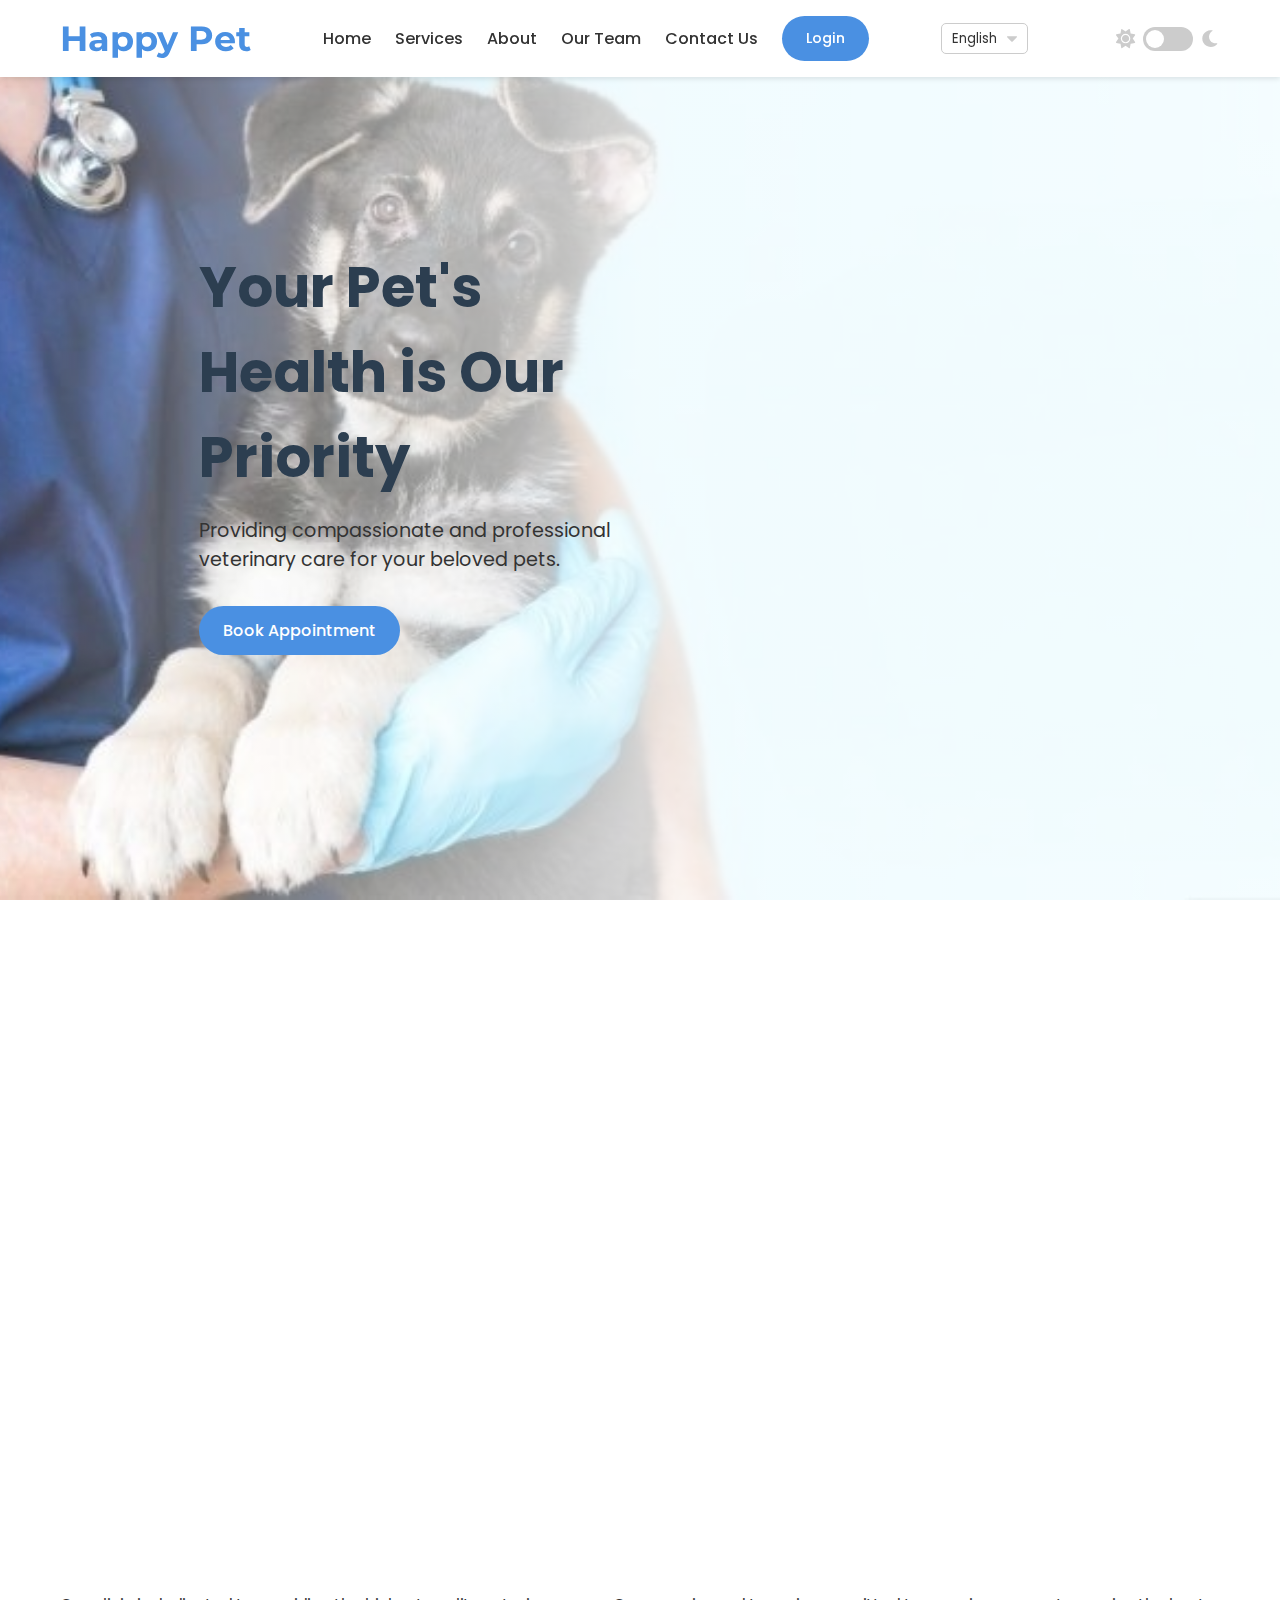
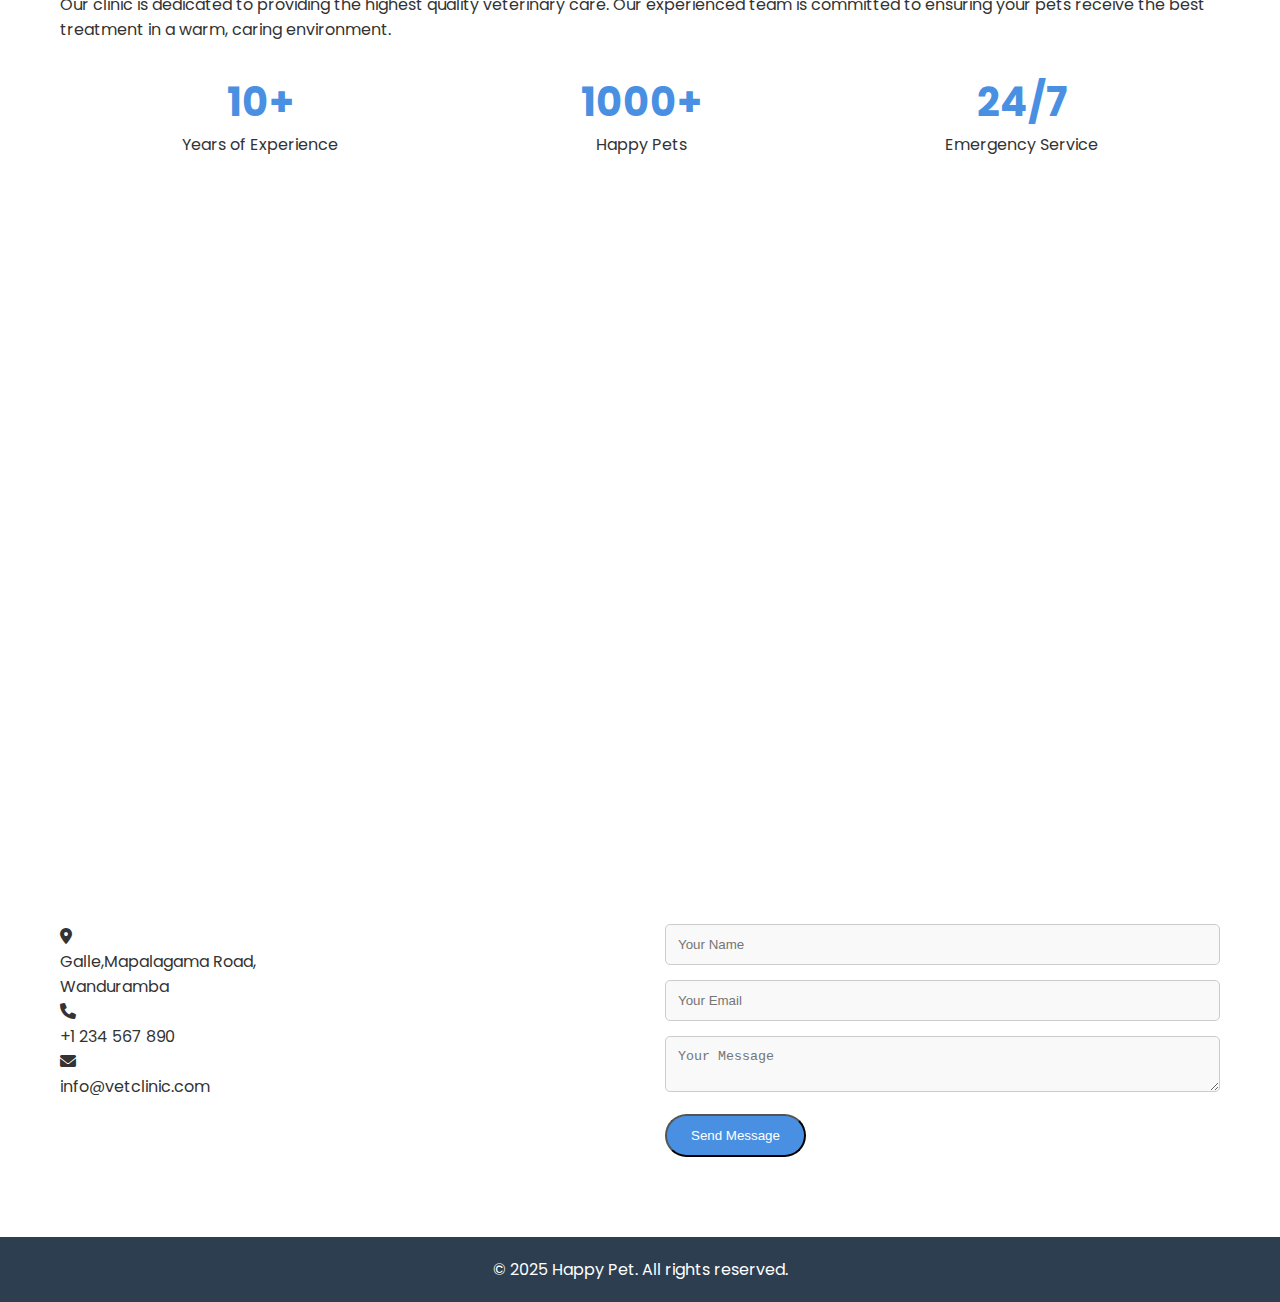
<file: index.html>
<!DOCTYPE html>
<html lang="en">
<head>
    <meta charset="UTF-8">
    <meta name="viewport" content="width=device-width, initial-scale=1.0">
    <title>Happy Pet</title>
    <link rel="stylesheet" href="styles.css">
    <link rel="stylesheet" href="https://cdnjs.cloudflare.com/ajax/libs/font-awesome/6.0.0/css/all.min.css">
    <link rel="preconnect" href="https://fonts.googleapis.com">
<link rel="preconnect" href="https://fonts.gstatic.com" crossorigin>
<link href="https://fonts.googleapis.com/css2?family=Montserrat:wght@700&family=Poppins:wght@300;400;500;600;700&display=swap" rel="stylesheet">
</head>
<body>
    <nav class="navbar">
        <div class="container">
            <div class="logo">
                <h1>Happy Pet</h1>
            </div>
            <ul class="nav-links">
                <li><a href="#home">Home</a></li>
                <li><a href="#services">Services</a></li>
                <li><a href="#about">About</a></li>
                <li><a href="#team">Our Team</a></li>
                <li><a href="#contact">Contact Us</a></li>
                <li><a href="login.html" class="btn primary nav-login-btn">Login</a></li>
            </ul>
            <div class="language-selector">
                <select id="languageChanger">
                    <option value="en">English</option>
                    <option value="si">සිංහල</option>
                    <option value="ta">தமிழ்</option>
                </select>
            </div>
            <div class="theme-toggle">
                <i class="fas fa-sun"></i>
                <label class="theme-switch">
                    <input type="checkbox" id="themeToggle">
                    <span class="slider"></span>
                </label>
                <i class="fas fa-moon"></i>
            </div>
            <div class="mobile-menu">
                <i class="fas fa-bars"></i>
            </div>
        </div>
    </nav>

    <section id="home" class="hero">
        <div class="container">
            <div class="hero-content">
                <h1>Your Pet's Health is Our Priority</h1>
                <p>Providing compassionate and professional veterinary care for your beloved pets.</p>
                <div class="cta-buttons">
                    <a href="appointment.html" class="btn primary">Book Appointment</a>
                </div>
            </div>
        </div>
    </section>

    <section id="services" class="services">
        <div class="container">
            <h2>Our Services</h2>
            <div class="services-grid">
                <div class="service-card">
                    <i class="fas fa-heartbeat"></i>
                    <h3>General Check-ups</h3>
                    <p>Regular health assessments and preventive care.</p>
                </div>
                <div class="service-card">
                    <i class="fas fa-syringe"></i>
                    <h3>Vaccinations</h3>
                    <p>Complete vaccination schedules for all pets.</p>
                </div>
                <div class="service-card">
                    <i class="fas fa-tooth"></i>
                    <h3>Dental Care</h3>
                    <p>Professional teeth cleaning and oral health.</p>
                </div>
                <div class="service-card">
                    <i class="fas fa-stethoscope"></i>
                    <h3>Emergency Care</h3>
                    <p>24/7 emergency veterinary services.</p>
                </div>
            </div>
        </div>
    </section>

    <section id="about" class="about">
        <div class="container">
            <h2>About Us</h2>
            <div class="about-content">
                <div class="about-text">
                    <p>Our clinic is dedicated to providing the highest quality veterinary care. Our experienced team is committed to ensuring your pets receive the best treatment in a warm, caring environment.</p>
                    <div class="stats">
                        <div class="stat-item">
                            <h3>10+</h3>
                            <p>Years of Experience</p>
                        </div>
                        <div class="stat-item">
                            <h3>1000+</h3>
                            <p>Happy Pets</p>
                        </div>
                        <div class="stat-item">
                            <h3>24/7</h3>
                            <p>Emergency Service</p>
                        </div>
                    </div>
                </div>
            </div>
        </div>
    </section>

    <section id="team" class="team">
        <div class="container">
            <h2>Our Team</h2>
            <div class="team-grid">
                <div class="team-member">
                    <img src="doctor.png" alt="Dr. John Smith">
                    <h3>Dr. John Smith</h3>
                    <p>Chief Veterinarian</p>
                </div>
                <div class="team-member">
                    <img src="doctor.png" alt="Dr. Sarah Johnson">
                    <h3>Dr. Sarah Johnson</h3>
                    <p>Veterinary Surgeon</p>
                </div>
                <div class="team-member">
                    <img src="doctor.png" alt="Dr. Michael Brown">
                    <h3>Dr. Michael Brown</h3>
                    <p>Veterinary Specialist</p>
                </div>
            </div>
        </div>
    </section>

    <section id="contact" class="contact">
        <div class="container">
            <h2>Contact Us</h2>
            <div class="contact-grid">
                <div class="contact-info">
                    <div class="info-item"><i class="fas fa-map-marker-alt"></i><p>Galle,Mapalagama Road,<br>Wanduramba</p></div>
                    <div class="info-item"><i class="fas fa-phone"></i><p>+1 234 567 890</p></div>
                    <div class="info-item"><i class="fas fa-envelope"></i><p>info@vetclinic.com</p></div>
                </div>
                <form class="contact-form" id="contact-form">
                    <input type="text" placeholder="Your Name" required>
                    <input type="email" placeholder="Your Email" required>
                    <textarea placeholder="Your Message" required></textarea>
                    <button type="submit" class="btn primary">Send Message</button>
                </form>
                    <div id="confirmation-message" style="display: none;">
                        <h3>Thank You!</h3>
                        <p>Your message has been sent successfully.</p>
                    </div>
            </div>
        </div>
    </section>

    <footer>
        <div class="container">
            <p>&copy; 2025 Happy Pet. All rights reserved.</p>
        </div>
    </footer>

    <script src="script.js"></script>
</body>
</html>
</file>
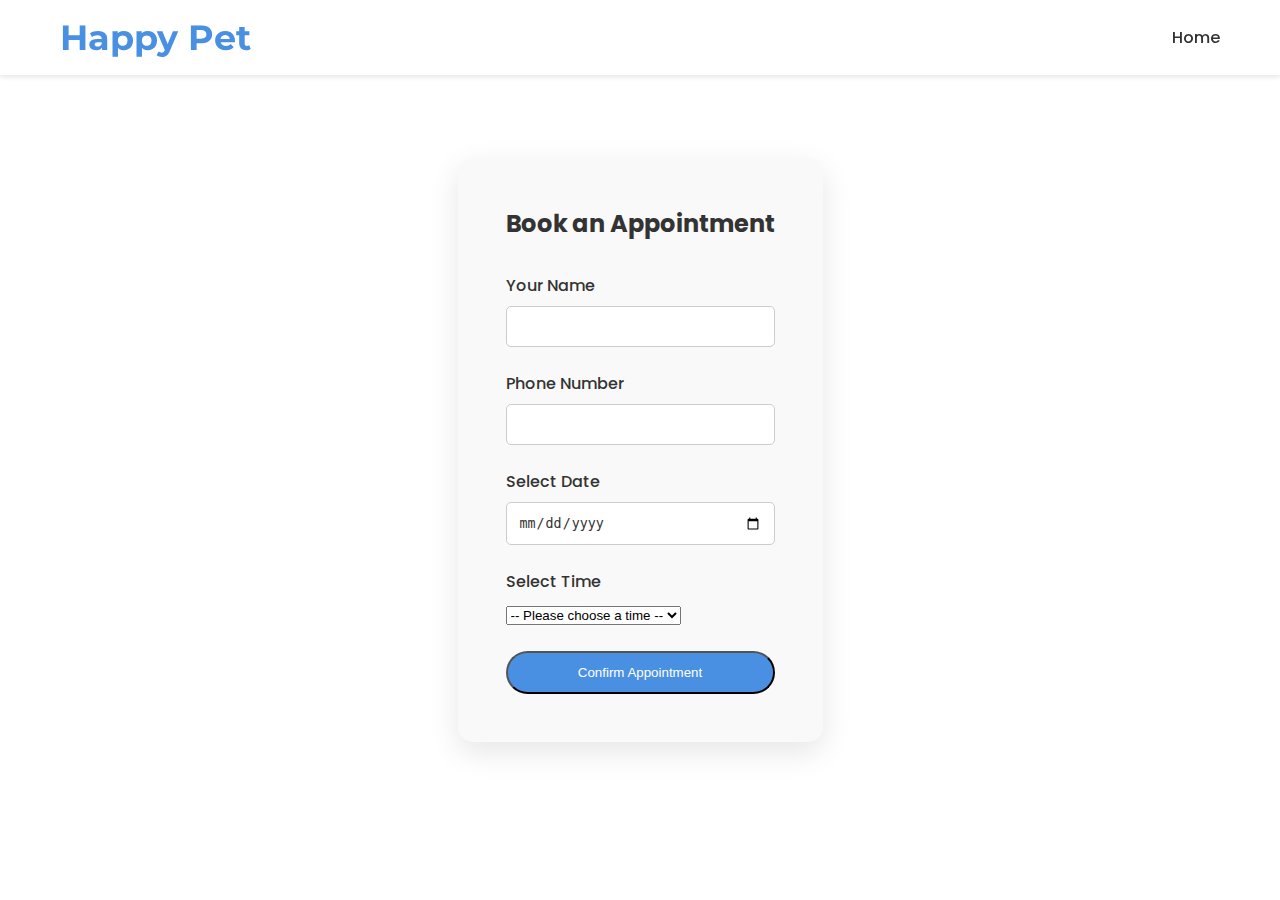
<file: appointment.html>
<!DOCTYPE html>
<html lang="en">
<head>
    <meta charset="UTF-8">
    <meta name="viewport" content="width=device-width, initial-scale=1.0">
    <title>Book Appointment - Happy Pet</title>
    <link rel="stylesheet" href="styles.css">
    <link rel="stylesheet" href="https://cdnjs.cloudflare.com/ajax/libs/font-awesome/6.0.0/css/all.min.css">
    <link href="https://fonts.googleapis.com/css2?family=Montserrat:wght@700&family=Poppins:wght@300;400;500;600;700&display=swap" rel="stylesheet">
</head>
<body class="appointment-page-body">
    <nav class="navbar">
        <div class="container">
            <div class="logo">
                <a href="index.html" style="text-decoration: none;"><h1>Happy Pet</h1></a>
            </div>
            <ul class="nav-links">
                <li><a href="index.html">Home</a></li>
            </ul>
        </div>
    </nav>

    <main class="appointment-main">
        <div class="container">
            <div class="appointment-box">
                <h2>Book an Appointment</h2>
                <form id="appointment-form">
                    <div class="input-group">
                        <label for="name">Your Name</label>
                        <input type="text" id="name" name="name" required>
                    </div>
                    <div class="input-group">
                        <label for="phone">Phone Number</label>
                        <input type="tel" id="phone" name="phone" required>
                    </div>
                    <div class="input-group">
                        <label for="date">Select Date</label>
                        <input type="date" id="date" name="date" required>
                    </div>
                    <div class="input-group">
                        <label for="time">Select Time</label>
                        <select id="time" name="time" required>
                            <option value="">-- Please choose a time --</option>
                            <option value="09:00">9:00 AM</option>
                            <option value="10:00">10:00 AM</option>
                            <option value="11:00">11:00 AM</option>
                            <option value="12:00">12:00 PM</option>
                            <option value="14:00">2:00 PM</option>
                            <option value="15:00">3:00 PM</option>
                            <option value="16:00">4:00 PM</option>
                        </select>
                    </div>
                    <button type="submit" class="btn primary" style="width: 100%;">Confirm Appointment</button>
                </form>
                <div id="appointment-confirmation" style="display: none; text-align: center;">
                    <h3>Thank You!</h3>
                    <p>Your appointment has been successfully booked. We look forward to seeing you and your pet!</p>
                </div>
            </div>
        </div>
    </main>

    <script src="script.js"></script>
</body>
</html>
</file>
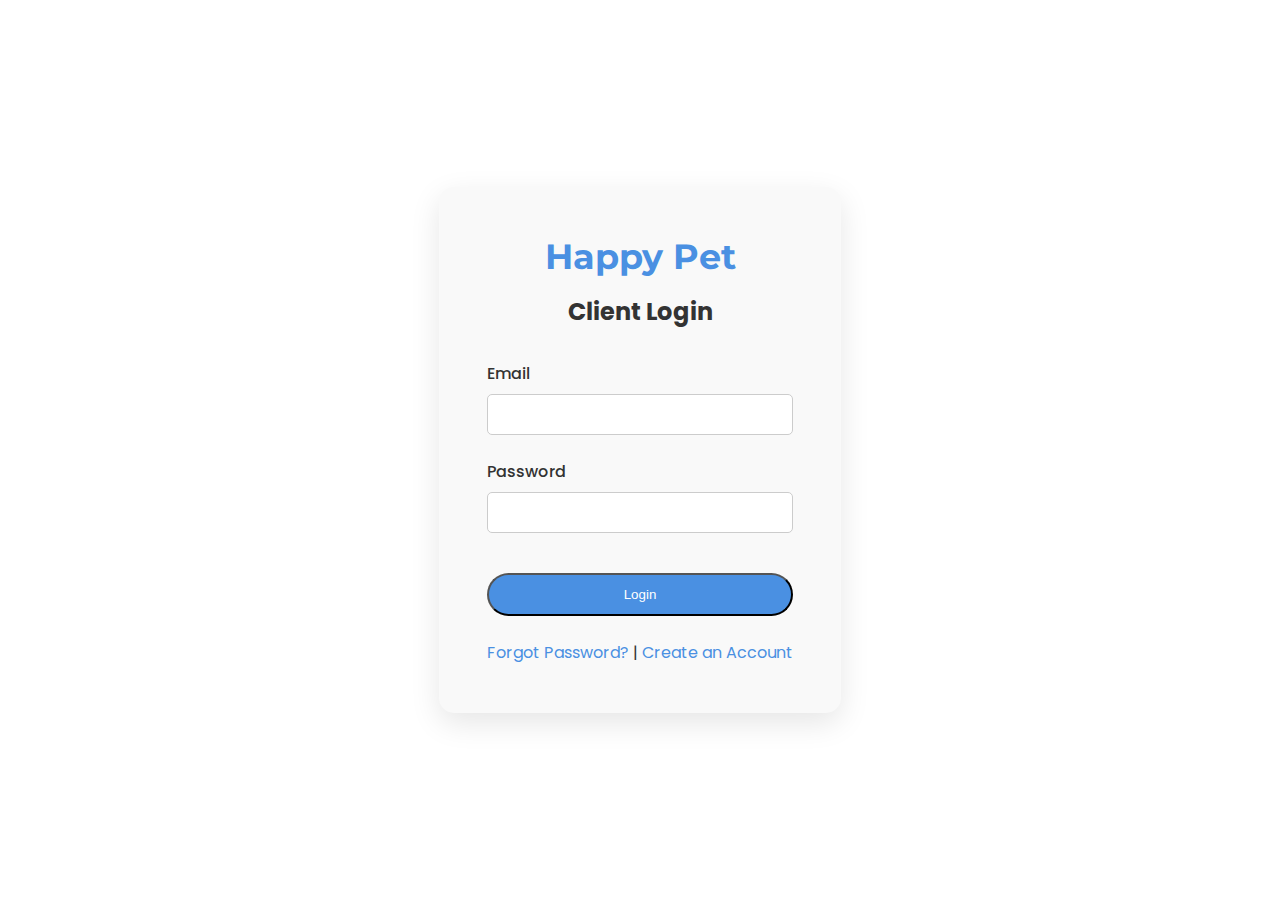
<file: login.html>
<!DOCTYPE html>
<html lang="en">
<head>
    <meta charset="UTF-8">
    <meta name="viewport" content="width=device-width, initial-scale=1.0">
    <title>Client Login - Happy Pet</title>
    <link rel="stylesheet" href="styles.css">
    <link rel="stylesheet" href="https://cdnjs.cloudflare.com/ajax/libs/font-awesome/6.0.0/css/all.min.css">
    <link href="https://fonts.googleapis.com/css2?family=Montserrat:wght@700&family=Poppins:wght@300;400;500;600;700&display=swap" rel="stylesheet">
</head>
<body class="login-page-body">

    <div class="login-container">
        <div class="login-box">
            <div class="logo" style="text-align: center; margin-bottom: 1rem;">
                <a href="index.html" style="text-decoration: none;"><h1>Happy Pet</h1></a>
            </div>
            <h2 style="text-align: center; margin-bottom: 2rem;">Client Login</h2>
            <form action="dashboard.html">
                <div class="input-group">
                    <label for="email">Email</label>
                    <input type="email" id="email" name="email" required>
                </div>
                <div class="input-group">
                    <label for="password">Password</label>
                    <input type="password" id="password" name="password" required>
                </div>
                <button type="submit" class="btn primary" style="width: 100%; margin-top: 1rem;">Login</button>
            </form>
            <div class="login-links" style="text-align: center; margin-top: 1.5rem;">
                <a href="#">Forgot Password?</a> | <a href="#">Create an Account</a>
            </div>
        </div>
    </div>

</body>
</html>
</file>
<file: styles.css>
:root {
    --primary-color: #4a90e2;
    --secondary-color: #2c3e50;
    --text-color: #333;
    --background-color: #fff;
    --card-background: #f9f9f9;
}

[data-theme="dark"] {
    --primary-color: #5a9ee2;
    --secondary-color: #1a2836;
    --text-color: #f0f0f0;
    --background-color: #121212;
    --card-background: #1e1e1e;
}

* {
    margin: 0;
    padding: 0;
    box-sizing: border-box;
}

body {
    font-family: 'Poppins', sans-serif;
    background-color: var(--background-color);
    color: var(--text-color);
    transition: background-color 0.3s, color 0.3s;
}

.container {
    max-width: 1200px;
    margin: 0 auto;
    padding: 0 20px;
}

/* Navbar */
.navbar {
    background: var(--background-color);
    box-shadow: 0 2px 5px rgba(0,0,0,0.1);
    position: fixed;
    width: 100%;
    top: 0;
    z-index: 1000;
    transition: background-color 0.3s;
}

.navbar .container {
    display: flex;
    justify-content: space-between;
    align-items: center;
    padding: 1rem 20px;
}

.logo h1 {
    font-family: 'Montserrat', sans-serif;
    color: var(--primary-color);
    font-size: 2.2rem;
    font-weight: 700;
}

.nav-links {
    display: flex;
    list-style: none;
    gap: 1.5rem;
    align-items: center;
}

.nav-login-btn {
    padding: 6px 18px;
    font-size: 0.9rem;
}

.nav-links a {
    text-decoration: none;
    color: var(--text-color);
    font-weight: 500;
    transition: color 0.3s;
}

.nav-links a:hover {
    color: var(--primary-color);
}

/* Language Selector */
.language-selector {
    margin-right: 1rem;
}

.language-selector select {
    background-color: var(--background-color);
    color: var(--text-color);
    padding: 5px 10px;
    border: 1px solid #ccc;
    border-radius: 5px;
    cursor: pointer;
    font-family: 'Poppins', sans-serif;
    transition: background-color 0.3s, color 0.3s;
    -webkit-appearance: none;
    -moz-appearance: none;
    appearance: none;
    background-image: url('data:image/svg+xml;charset=US-ASCII,%3Csvg%20xmlns%3D%22http%3A%2F%2Fwww.w3.org%2F2000%2Fsvg%22%20width%3D%22292.4%22%20height%3D%22292.4%22%3E%3Cpath%20fill%3D%22%23cccccc%22%20d%3D%22M287%2069.4a17.6%2017.6%200%200%200-13-5.4H18.4c-5%200-9.3%201.8-12.9%205.4A17.6%2017.6%200%200%200%200%2082.3c0%205%201.8%209.3%205.4%2012.9l128%20128c3.6%203.6%207.8%205.4%2012.9%205.4s9.3-1.8%2012.9-5.4L287%2095.2c3.6-3.6%205.4-7.8%205.4-12.9s-1.8-9.3-5.4-12.9z%22%2F%3E%3C%2Fsvg%3E');
    background-repeat: no-repeat;
    background-position: right 10px center;
    background-size: 10px;
    padding-right: 30px; /* Make space for the arrow */
}

/* Theme Toggle */
.theme-toggle {
    display: flex;
    align-items: center;
    gap: 0.5rem;
}

.theme-toggle i {
    font-size: 1.2rem;
    color: #ccc;
    transition: color 0.3s ease;
}

[data-theme="light"] .theme-toggle .fa-sun {
    color: var(--primary-color);
}

[data-theme="dark"] .theme-toggle .fa-moon {
    color: var(--primary-color);
}

.theme-switch {
    position: relative;
    display: inline-block;
    width: 50px;
    height: 24px;
}

.theme-switch input { 
    opacity: 0;
    width: 0;
    height: 0;
}

.slider {
    position: absolute;
    cursor: pointer;
    top: 0;
    left: 0;
    right: 0;
    bottom: 0;
    background-color: #ccc;
    transition: .4s;
    border-radius: 24px;
}

.slider:before {
    position: absolute;
    content: "";
    height: 18px;
    width: 18px;
    left: 3px;
    bottom: 3px;
    background-color: white;
    transition: .4s;
    border-radius: 50%;
}

input:checked + .slider {
    background-color: var(--primary-color);
}

input:checked + .slider:before {
    transform: translateX(26px);
}

/* Hero Section */
.hero {
    min-height: 100vh;
    display: flex;
    align-items: center;
    background: linear-gradient(to right, rgba(255,255,255,0.1) 0%, rgba(255,255,255,0.8) 50%), url('hero-dog.jpg') center center/cover no-repeat;
    text-align: left;
    padding: 0 5%;
}

[data-theme="dark"] .hero {
    background: linear-gradient(to right, rgba(0,0,0,0.1) 0%, rgba(0,0,0,0.8) 50%), url('hero-dog.jpg') center center/cover no-repeat;
}

.hero-content {
    max-width: 50%;
    animation: slideInFromLeft 1s ease-out;
}

.hero h1 {
    font-size: 3.5rem;
    color: var(--secondary-color);
}

[data-theme="dark"] .hero h1 {
    color: #fff;
}

.hero p {
    font-size: 1.2rem;
    margin: 1rem 0 2rem;
}

.btn {
    display: inline-block;
    padding: 12px 24px;
    border-radius: 30px;
    text-decoration: none;
    font-weight: 500;
    transition: transform 0.3s, box-shadow 0.3s;
}

.btn.primary {
    background: var(--primary-color);
    color: white;
}

.btn.secondary {
    background: transparent;
    color: var(--primary-color);
    border: 2px solid var(--primary-color);
}

.btn:hover {
    transform: translateY(-3px);
    box-shadow: 0 4px 10px rgba(0,0,0,0.2);
}

html {
    scroll-behavior: smooth;
}

/* Sections */
section {
    padding: 80px 0;
}

section h2 {
    text-align: center;
    margin-bottom: 50px;
    font-size: 2.5rem;
    opacity: 0;
    transform: translateY(20px);
    transition: opacity 0.5s, transform 0.5s;
}

section.visible h2 {
    opacity: 1;
    transform: translateY(0);
}

/* Services */
.services-grid {
    display: grid;
    grid-template-columns: repeat(auto-fit, minmax(250px, 1fr));
    gap: 30px;
}

.service-card {
    background: var(--card-background);
    padding: 2rem;
    border-radius: 10px;
    text-align: center;
    box-shadow: 0 2px 10px rgba(0,0,0,0.05);
    transition: transform 0.3s, box-shadow 0.3s;
    opacity: 0;
    transform: translateY(30px);
}

section.visible .service-card {
    opacity: 1;
    transform: translateY(0);
    transition: transform 0.5s, box-shadow 0.5s, opacity 0.5s, transform 0.5s;
}

.service-card:hover {
    transform: translateY(-10px);
    box-shadow: 0 10px 20px rgba(0,0,0,0.1);
}

.service-card i {
    font-size: 3rem;
    color: var(--primary-color);
    margin-bottom: 1rem;
}

/* About */
.about-content {
    display: flex;
    align-items: center;
    gap: 50px;
}

.about-text {
    flex: 1;
}

.stats {
    display: flex;
    justify-content: space-around;
    margin-top: 30px;
}

.stat-item {
    text-align: center;
}

.stat-item h3 {
    font-size: 2.5rem;
    color: var(--primary-color);
}

/* Team */
.team-grid {
    display: grid;
    grid-template-columns: repeat(auto-fit, minmax(250px, 1fr));
    gap: 30px;
}

.team-member {
    text-align: center;
    opacity: 0;
    transform: scale(0.9);
    transition: opacity 0.5s, transform 0.5s;
}

section.visible .team-member {
    opacity: 1;
    transform: scale(1);
}

.team-member img {
    width: 150px;
    height: 150px;
    border-radius: 50%;
    object-fit: cover;
    margin-bottom: 1rem;
    border: 5px solid var(--primary-color);
}

/* Contact */
.contact-grid {
    display: grid;
    grid-template-columns: 1fr 1fr;
    gap: 50px;
}

.contact-form input, .contact-form textarea {
    width: 100%;
    padding: 12px;
    margin-bottom: 15px;
    border: 1px solid #ccc;
    border-radius: 5px;
    background: var(--card-background);
    color: var(--text-color);
}

/* Footer */
footer {
    text-align: center;
    padding: 20px 0;
    background: var(--secondary-color);
    color: #fff;
}

/* Keyframe Animations */
@keyframes slideInFromLeft {
    from { transform: translateX(-100%); opacity: 0; }
    to { transform: translateX(0); opacity: 1; }
}

/* Dashboard Page */
.dashboard-page-body {
    background-color: var(--background-color);
}

.dashboard-main {
    padding: 100px 0 50px;
}

.dashboard-header {
    text-align: center;
    margin-bottom: 50px;
}

.dashboard-section {
    background: var(--card-background);
    padding: 2rem;
    border-radius: 10px;
    margin-bottom: 30px;
    box-shadow: 0 5px 15px rgba(0,0,0,0.05);
}

.pets-grid {
    display: grid;
    grid-template-columns: repeat(auto-fit, minmax(250px, 1fr));
    gap: 20px;
}

.pet-card, .add-pet-card {
    background: var(--background-color);
    border-radius: 10px;
    padding: 1.5rem;
    transition: transform 0.3s, box-shadow 0.3s;
}

.pet-card:hover, .add-pet-card:hover {
    transform: translateY(-5px);
    box-shadow: 0 8px 20px rgba(0,0,0,0.1);
}

.pet-photo {
    width: 100%;
    height: 180px;
    object-fit: cover;
    border-radius: 5px;
    margin-bottom: 1rem;
}

.pet-info h4 {
    font-size: 1.5rem;
    color: var(--primary-color);
    margin-bottom: 0.5rem;
}

.add-pet-card {
    display: flex;
    flex-direction: column;
    justify-content: center;
    align-items: center;
    cursor: pointer;
    border: 2px dashed #ccc;
}

.add-pet-card i {
    font-size: 2rem;
    color: #ccc;
    margin-bottom: 1rem;
}

.reminders-list .reminder-item {
    display: flex;
    justify-content: space-between;
    align-items: center;
    padding: 1rem;
    border-bottom: 1px solid #eee;
}

.reminders-list .reminder-item:last-child {
    border-bottom: none;
}

.reminder-item .status {
    padding: 5px 10px;
    border-radius: 20px;
    font-size: 0.8rem;
    font-weight: 600;
}

.reminder-item .status.upcoming {
    background-color: #e8f4fd;
    color: #4a90e2;
}


/* Confirmation Page */
.confirmation-page-body {
    display: flex;
    justify-content: center;
    align-items: center;
    min-height: 100vh;
    background-color: var(--background-color);
    text-align: center;
}

.confirmation-box {
    background: var(--card-background);
    padding: 3rem;
    border-radius: 15px;
    box-shadow: 0 10px 30px rgba(0,0,0,0.1);
    width: 100%;
    max-width: 500px;
}

.confirmation-box h2 {
    color: var(--primary-color);
    margin-bottom: 1rem;
}


/* Appointment Page */
.appointment-page-body {
    background-color: var(--background-color);
}

.appointment-main {
    display: flex;
    justify-content: center;
    align-items: center;
    padding: 100px 2rem;
    min-height: 100vh;
}

.appointment-box {
    background: var(--card-background);
    padding: 3rem;
    border-radius: 15px;
    box-shadow: 0 10px 30px rgba(0,0,0,0.1);
    width: 100%;
    max-width: 500px;
}

.appointment-box h2 {
    text-align: center;
    margin-bottom: 2rem;
}


/* Login Page */
.login-page-body {
    display: flex;
    justify-content: center;
    align-items: center;
    min-height: 100vh;
    background-color: var(--background-color);
}

.login-container {
    padding: 2rem;
}

.login-box {
    background: var(--card-background);
    padding: 3rem;
    border-radius: 15px;
    box-shadow: 0 10px 30px rgba(0,0,0,0.1);
    width: 100%;
    max-width: 450px;
}

.input-group {
    margin-bottom: 1.5rem;
}

.input-group label {
    display: block;
    margin-bottom: 0.5rem;
    font-weight: 500;
}

.input-group input {
    width: 100%;
    padding: 12px;
    border: 1px solid #ccc;
    border-radius: 5px;
    background: var(--background-color);
    color: var(--text-color);
}

.login-links a {
    color: var(--primary-color);
    text-decoration: none;
}

.login-links a:hover {
    text-decoration: underline;
}


/* Mobile Menu */
.mobile-menu {
    display: none;
    font-size: 1.5rem;
    cursor: pointer;
}

@media (max-width: 768px) {
    .nav-links { display: none; }
    .mobile-menu { display: block; }
    .hero-content { max-width: 100%; text-align: center; }
    .about-content, .contact-grid { grid-template-columns: 1fr; }
}
</file>
